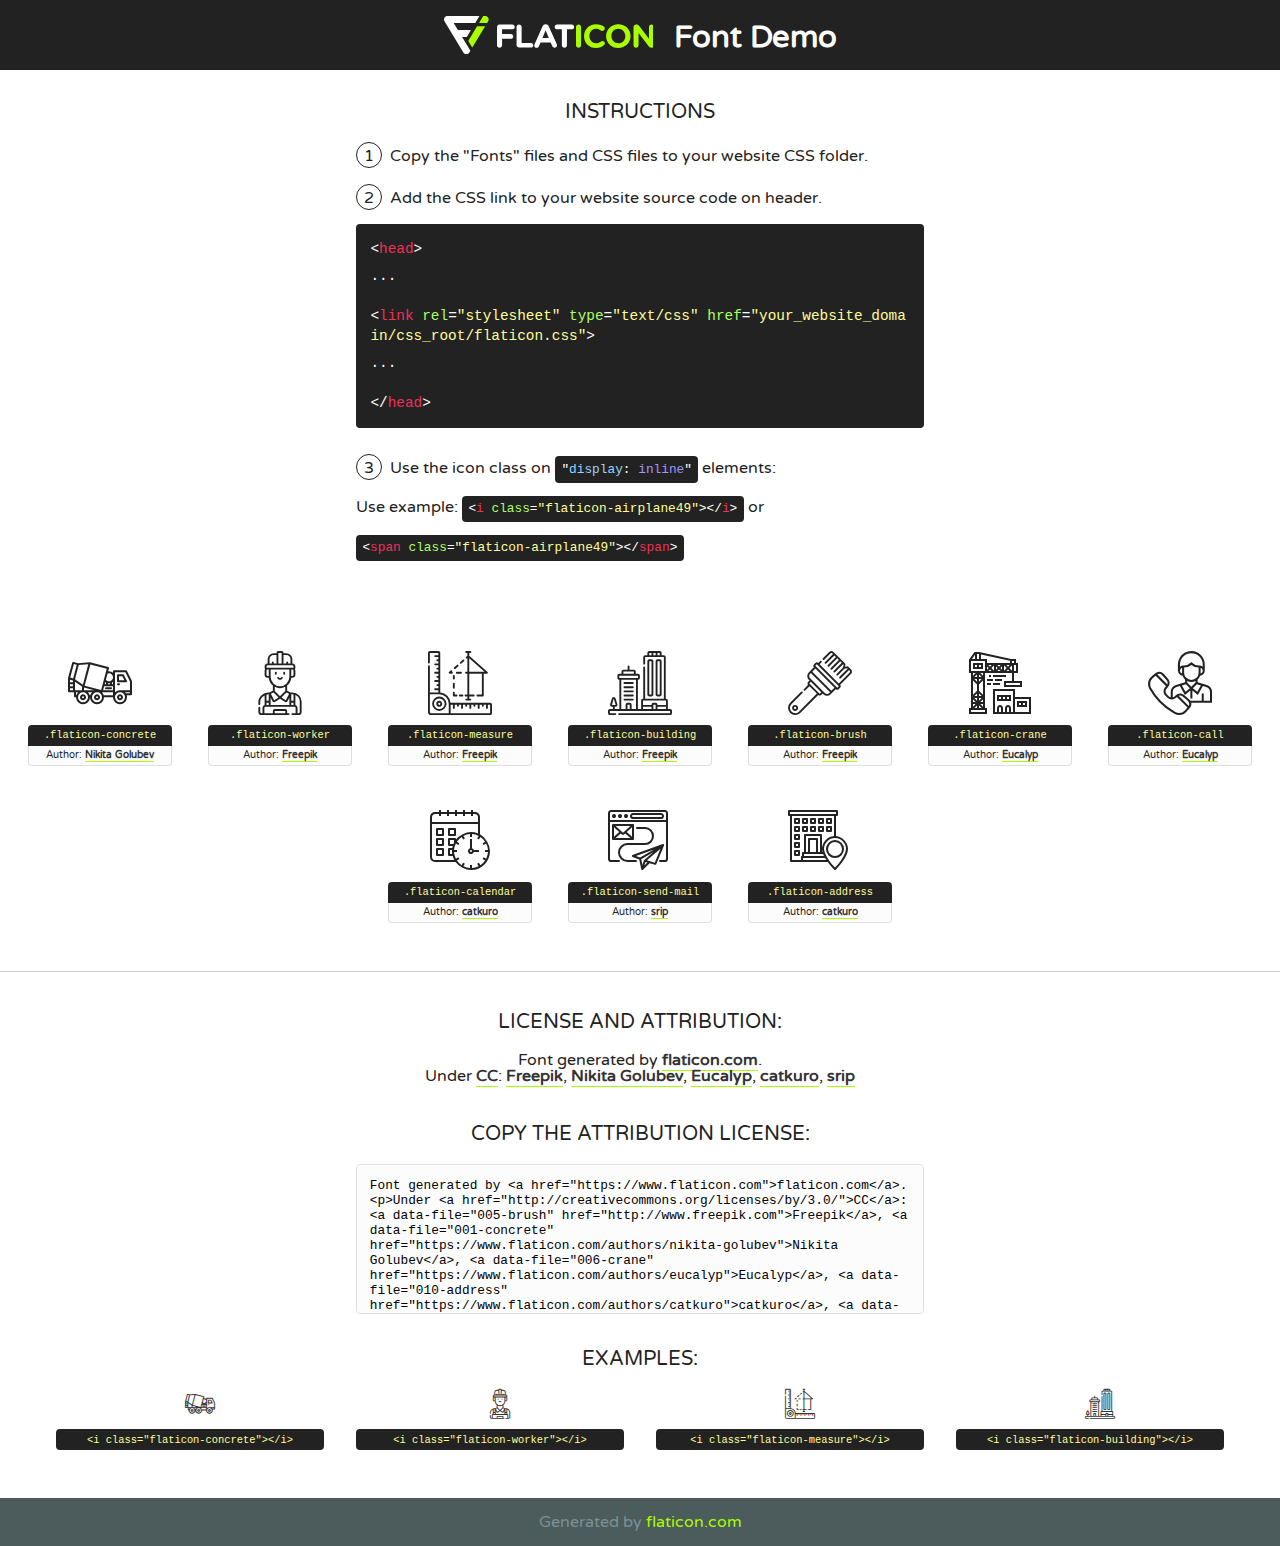
<file: flaticon.html>
<!DOCTYPE html>
<!--
  Flaticon icon font: Flaticon
  Creation date: 23/08/2020 07:24
-->
<html>
<!DOCTYPE html>
<html>

<head>
    <title>Flaticon WebFont</title>
    <link href="http://fonts.googleapis.com/css?family=Varela+Round" rel="stylesheet" type="text/css" />
    <link rel="stylesheet" type="text/css" href="flaticon.css">
    <meta charset="UTF-8">
    <style>
    html, body, div, span, applet, object, iframe,
    h1, h2, h3, h4, h5, h6, p, blockquote, pre,
    a, abbr, acronym, address, big, cite, code,
    del, dfn, em, img, ins, kbd, q, s, samp,
    small, strike, strong, sub, sup, tt, var,
    b, u, i, center,
    dl, dt, dd, ol, ul, li,
    fieldset, form, label, legend,
    table, caption, tbody, tfoot, thead, tr, th, td,
    article, aside, canvas, details, embed, 
    figure, figcaption, footer, header, hgroup, 
    menu, nav, output, ruby, section, summary,
    time, mark, audio, video {
        margin: 0;
        padding: 0;
        border: 0;
        font-size: 100%;
        font: inherit;
        vertical-align: baseline;
    }
    /* HTML5 display-role reset for older browsers */
    article, aside, details, figcaption, figure, 
    footer, header, hgroup, menu, nav, section {
        display: block;
    }
    body {
        line-height: 1;
    }
    ol, ul {
        list-style: none;
    }
    blockquote, q {
        quotes: none;
    }
    blockquote:before, blockquote:after,
    q:before, q:after {
        content: '';
        content: none;
    }
    table {
        border-collapse: collapse;
        border-spacing: 0;
    }
    body {
        font-family: 'Varela Round', Helvetica, Arial, sans-serif;
        font-size: 16px;
        color: #222;
    }
    a {
        color: #333;
        border-bottom: 1px solid #a9fd00;
        font-weight: bold;
        text-decoration: none;
    }
    * {
        -moz-box-sizing: border-box;
        -webkit-box-sizing: border-box;
        box-sizing: border-box;
        margin: 0;
        padding: 0;
    }
    [class^="flaticon-"]:before, [class*=" flaticon-"]:before, [class^="flaticon-"]:after, [class*=" flaticon-"]:after {
        font-family: Flaticon;
        font-size: 30px;
        font-style: normal;
        margin-left: 20px;
        color: #333;
    }
    .wrapper {
        max-width: 600px;
        margin: auto;
        padding: 0 1em;
    }
    .title {
        font-size: 1.25em;
        text-align: center;
        margin-bottom: 1em;
        text-transform: uppercase;
    }
    header {
        text-align: center;
        background-color: #222;
        color: #fff;
        padding: 1em;
    }
    header .logo {
        width: 210px;
        height: 38px;
        display: inline-block;
        vertical-align: middle;
        margin-right: 1em;
        border: none;
    }
    header strong {
        font-size: 1.95em;
        font-weight: bold;
        vertical-align: middle;
        margin-top: 5px;
        display: inline-block;
    }
    .demo {
        margin: 2em auto;
        line-height: 1.25em;
    }
    .demo ul li {
        margin-bottom: 1em;
    }
    .demo ul li .num {
        color: #222;
        border-radius: 20px;
        display: inline-block;
        width: 26px;
        padding: 3px;
        height: 26px;
        text-align: center;
        margin-right: 0.5em;
        border: 1px solid #222;
    }
    .demo ul li code {
        background-color: #222;
        border-radius: 4px;
        padding: 0.25em 0.5em;
        display: inline-block;
        color: #fff;
        font-family: Consolas,Monaco,Lucida Console,Liberation Mono,DejaVu Sans Mono,Bitstream Vera Sans Mono,Courier New, monospace;
        font-weight: lighter;
        margin-top: 1em;
        font-size: 0.8em;
        word-break: break-all;
    }
    .demo ul li code.big {
        padding: 1em;
        font-size: 0.9em;
    }
    .demo ul li code .red {
        color: #EF3159;
    }
    .demo ul li code .green {
        color: #ACFF65;
    }
    .demo ul li code .yellow {
        color: #FFFF99;
    }
    .demo ul li code .blue {
        color: #99D3FF;
    }
    .demo ul li code .purple {
        color: #A295FF;
    }
    .demo ul li code .dots {
        margin-top: 0.5em;
        display: block;
    }
    #glyphs {
        border-bottom: 1px solid #ccc;
        padding: 2em 0;
        text-align: center;
    }
    .glyph {
        display: inline-block;
        width: 9em;
        margin: 1em;
        text-align: center;
        vertical-align: top;
        background: #FFF;
    }
    .glyph .glyph-icon {
        padding: 10px;
        display: block;
        font-family:"Flaticon";
        font-size: 64px;
        line-height: 1;
    }
    .glyph .glyph-icon:before {
        font-size: 64px;
        color: #222;
        margin-left: 0;
    }
    .class-name {
        font-size: 0.65em;
        background-color: #222;
        color: #fff;
        border-radius: 4px 4px 0 0;
        padding: 0.5em;
        color: #FFFF99;
        font-family: Consolas,Monaco,Lucida Console,Liberation Mono,DejaVu Sans Mono,Bitstream Vera Sans Mono,Courier New, monospace;
    }
    .author-name {
        font-size: 0.6em;
        background-color: #fcfcfd;
        border: 1px solid #DEDEE4;
        border-top: 0;
        border-radius: 0 0 4px 4px;
        padding: 0.5em;
    }
    .class-name:last-child {
        font-size: 10px;
        color:#888;
    }
    .class-name:last-child a {
        font-size: 10px;
        color:#555;
    }
    .class-name:last-child a:hover {
        color:#a9fd00;
    }
    .glyph > input {
        display: block;
        width: 100px;
        margin: 5px auto;
        text-align: center;
        font-size: 12px;
        cursor: text;
    }
    .glyph > input.icon-input {
        font-family:"Flaticon";
        font-size: 16px;
        margin-bottom: 10px;
    }
    .attribution .title {
        margin-top: 2em;
    }
    .attribution textarea {
        background-color: #fcfcfd;
        padding: 1em;
        border: none;
        box-shadow: none;
        border: 1px solid #DEDEE4;
        border-radius: 4px;
        resize: none;
        width: 100%;
        height: 150px;
        font-size: 0.8em;
        font-family: Consolas,Monaco,Lucida Console,Liberation Mono,DejaVu Sans Mono,Bitstream Vera Sans Mono,Courier New, monospace;
        -webkit-appearance: none;
    }
    .iconsuse {
        margin: 2em auto;
        text-align: center;
        max-width: 1200px;
    }
    .iconsuse:after {
        content: '';
        display: table;
        clear: both;
    }
    .iconsuse .image {
        float: left;
        width: 25%;
        padding: 0 1em;
    }
    .iconsuse .image p {
        margin-bottom: 1em;
    }
    .iconsuse .image span {
        display: block;
        font-size: 0.65em;
        background-color: #222;
        color: #fff;
        border-radius: 4px;
        padding: 0.5em;
        color: #FFFF99;
        margin-top: 1em;
        font-family: Consolas,Monaco,Lucida Console,Liberation Mono,DejaVu Sans Mono,Bitstream Vera Sans Mono,Courier New, monospace;
    }
    #footer {
        text-align: center;
        background-color: #4C5B5C;
        color: #7c9192;
        padding: 1em;
    }
    #footer a {
        border: none;
        color: #a9fd00;
        font-weight: normal;
    }
    @media (max-width: 960px) {
        .iconsuse .image {
            width: 50%;
        }
    }
    @media (max-width: 560px) {
        .iconsuse .image {
            width: 100%;
        }
    }
    </style>
</head>

<body class="characters-off">

    <header>
        <a href="https://www.flaticon.com" target="_blank" class="logo">
            <svg version="1.1" xmlns="http://www.w3.org/2000/svg" xmlns:xlink="http://www.w3.org/1999/xlink" xmlns:a="http://ns.adobe.com/AdobeSVGViewerExtensions/3.0/" viewBox="0 0 560.875 102.036" enable-background="new 0 0 560.875 102.036" xml:space="preserve">
                <defs>
                </defs>
                <g>
                    <g class="letters">
                        <path fill="#ffffff" d="M141.596,29.675c0-3.777,2.985-6.767,6.764-6.767h34.438c3.426,0,6.15,2.728,6.15,6.15
                        c0,3.43-2.724,6.149-6.15,6.149h-27.674v13.091h23.719c3.429,0,6.151,2.724,6.151,6.15c0,3.43-2.723,6.149-6.151,6.149h-23.719
                        v17.574c0,3.773-2.986,6.761-6.764,6.761c-3.779,0-6.764-2.989-6.764-6.761V29.675z"></path>
                        <path fill="#ffffff" d="M193.844,29.149c0-3.781,2.985-6.767,6.764-6.767c3.776,0,6.763,2.985,6.763,6.767v42.957h25.039
                        c3.426,0,6.149,2.726,6.149,6.153c0,3.425-2.723,6.15-6.149,6.15h-31.802c-3.779,0-6.764-2.986-6.764-6.768V29.149z"></path>
                        <path fill="#ffffff" d="M241.891,75.71l21.438-48.407c1.492-3.341,4.215-5.357,7.906-5.357h0.792
                        c3.686,0,6.323,2.017,7.815,5.357l21.439,48.407c0.436,0.967,0.701,1.845,0.701,2.723c0,3.602-2.809,6.501-6.414,6.501
                        c-3.161,0-5.269-1.845-6.499-4.655l-4.132-9.661h-27.059l-4.301,10.102c-1.144,2.631-3.426,4.214-6.237,4.214
                        c-3.517,0-6.24-2.81-6.24-6.325C241.1,77.64,241.451,76.677,241.891,75.71z M279.932,58.666l-8.521-20.297l-8.526,20.297H279.932
                        z"></path>
                        <path fill="#ffffff" d="M314.864,35.387H301.86c-3.429,0-6.239-2.813-6.239-6.238c0-3.429,2.811-6.24,6.239-6.24h39.533
                        c3.426,0,6.237,2.811,6.237,6.24c0,3.425-2.811,6.238-6.237,6.238h-13.001v42.785c0,3.773-2.99,6.761-6.764,6.761
                        c-3.779,0-6.764-2.989-6.764-6.761V35.387z"></path>
                        <path fill="#A9FD00" d="M352.615,29.149c0-3.781,2.985-6.767,6.767-6.767c3.774,0,6.761,2.985,6.761,6.767v49.024
                        c0,3.773-2.987,6.761-6.761,6.761c-3.781,0-6.767-2.989-6.767-6.761V29.149z"></path>
                        <path fill="#A9FD00" d="M374.132,53.836v-0.179c0-17.481,13.178-31.801,32.065-31.801c9.22,0,15.459,2.458,20.557,6.238
                        c1.402,1.054,2.637,2.985,2.637,5.357c0,3.692-2.985,6.59-6.681,6.59c-1.845,0-3.071-0.702-4.044-1.319
                        c-3.776-2.813-7.729-4.393-12.562-4.393c-10.364,0-17.831,8.611-17.831,19.154v0.173c0,10.542,7.291,19.329,17.831,19.329
                        c5.715,0,9.492-1.756,13.359-4.834c1.049-0.874,2.458-1.491,4.039-1.491c3.429,0,6.325,2.813,6.325,6.236
                        c0,2.106-1.056,3.78-2.282,4.834c-5.539,4.834-12.036,7.733-21.878,7.733C387.572,85.464,374.132,71.493,374.132,53.836z"></path>
                        <path fill="#A9FD00" d="M433.009,53.836v-0.179c0-17.481,13.79-31.801,32.766-31.801c18.981,0,32.592,14.143,32.592,31.628v0.173
                        c0,17.483-13.785,31.807-32.769,31.807C446.625,85.464,433.009,71.32,433.009,53.836z M484.224,53.836v-0.179
                        c0-10.539-7.725-19.326-18.626-19.326c-10.893,0-18.449,8.611-18.449,19.154v0.173c0,10.542,7.73,19.329,18.626,19.329
                        C476.676,72.986,484.224,64.378,484.224,53.836z"></path>
                        <path fill="#A9FD00" d="M506.233,29.321c0-3.774,2.99-6.763,6.767-6.763h1.401c3.252,0,5.183,1.583,7.029,3.953l26.093,34.265
                        V29.059c0-3.692,2.99-6.677,6.681-6.677c3.683,0,6.671,2.985,6.671,6.677v48.934c0,3.78-2.987,6.765-6.764,6.765h-0.436
                        c-3.257,0-5.188-1.581-7.034-3.953l-27.056-35.492v32.944c0,3.687-2.985,6.676-6.678,6.676c-3.683,0-6.673-2.989-6.673-6.676
                        V29.321z"></path>
                    </g>
                    <g class="insignia">
                        <path fill="#ffffff" d="M48.372,56.137h12.517l11.156-18.537H37.186L25.688,18.539h57.825L94.668,0H9.271
                        C5.925,0,2.842,1.801,1.198,4.716c-1.644,2.907-1.593,6.482,0.134,9.343l50.38,83.501c1.678,2.781,4.689,4.476,7.938,4.476
                        c3.246,0,6.257-1.695,7.935-4.476l2.898-4.804L48.372,56.137z"></path>
                        <g class="i">
                            <path fill="#A9FD00" d="M93.575,18.539h0.031v0.004l21.652,0.004l2.705-4.488c1.727-2.861,1.778-6.436,0.133-9.343
                            C116.454,1.801,113.371,0,110.026,0h-5.294L93.575,18.539z"></path>
                            <polygon fill="#A9FD00" points="88.291,27.356 64.725,66.486 75.519,84.404 109.942,27.356"></polygon>
                        </g>
                    </g>
                </g>
            </svg>
        </a>
        <strong>Font Demo</strong>
    </header>


    <section class="demo wrapper">

        <p class="title">Instructions</p>

        <ul>
            <li>
                <span class="num">1</span>Copy the "Fonts" files and CSS files to your website CSS folder.
            </li>
            <li>
                <span class="num">2</span>Add the CSS link to your website source code on header.
                <code class="big">
                    &lt;<span class="red">head</span>&gt;
                    <br/><span class="dots">...</span>
                    <br/>&lt;<span class="red">link</span> <span class="green">rel</span>=<span class="yellow">"stylesheet"</span> <span class="green">type</span>=<span class="yellow">"text/css"</span> <span class="green">href</span>=<span class="yellow">"your_website_domain/css_root/flaticon.css"</span>&gt;
                    <br/><span class="dots">...</span>
                    <br/>&lt;/<span class="red">head</span>&gt;
                </code>
            </li>

            <li>
                <p>
                    <span class="num">3</span>Use the icon class on <code>"<span class="blue">display</span>:<span class="purple"> inline</span>"</code> elements:
                    <br />
                    Use example: <code>&lt;<span class="red">i</span> <span class="green">class</span>=<span class="yellow">&quot;flaticon-airplane49&quot;</span>&gt;&lt;/<span class="red">i</span>&gt;</code> or <code>&lt;<span class="red">span</span> <span class="green">class</span>=<span class="yellow">&quot;flaticon-airplane49&quot;</span>&gt;&lt;/<span class="red">span</span>&gt;</code>
            </li>
        </ul>

    </section>




   <section id="glyphs">          
    
      
        <div class="glyph"><div class="glyph-icon flaticon-concrete"></div>
            <div class="class-name">.flaticon-concrete</div>
            <div class="author-name">Author: <a data-file="001-concrete" href="https://www.flaticon.com/authors/nikita-golubev">Nikita Golubev</a> </div> 
        </div>        
        
        <div class="glyph"><div class="glyph-icon flaticon-worker"></div>
            <div class="class-name">.flaticon-worker</div>
            <div class="author-name">Author: <a data-file="002-worker" href="http://www.freepik.com">Freepik</a> </div> 
        </div>        
        
        <div class="glyph"><div class="glyph-icon flaticon-measure"></div>
            <div class="class-name">.flaticon-measure</div>
            <div class="author-name">Author: <a data-file="003-measure" href="http://www.freepik.com">Freepik</a> </div> 
        </div>        
        
        <div class="glyph"><div class="glyph-icon flaticon-building"></div>
            <div class="class-name">.flaticon-building</div>
            <div class="author-name">Author: <a data-file="004-building" href="http://www.freepik.com">Freepik</a> </div> 
        </div>        
        
        <div class="glyph"><div class="glyph-icon flaticon-brush"></div>
            <div class="class-name">.flaticon-brush</div>
            <div class="author-name">Author: <a data-file="005-brush" href="http://www.freepik.com">Freepik</a> </div> 
        </div>        
        
        <div class="glyph"><div class="glyph-icon flaticon-crane"></div>
            <div class="class-name">.flaticon-crane</div>
            <div class="author-name">Author: <a data-file="006-crane" href="https://www.flaticon.com/authors/eucalyp">Eucalyp</a> </div> 
        </div>        
        
        <div class="glyph"><div class="glyph-icon flaticon-call"></div>
            <div class="class-name">.flaticon-call</div>
            <div class="author-name">Author: <a data-file="007-call" href="https://www.flaticon.com/authors/eucalyp">Eucalyp</a> </div> 
        </div>        
        
        <div class="glyph"><div class="glyph-icon flaticon-calendar"></div>
            <div class="class-name">.flaticon-calendar</div>
            <div class="author-name">Author: <a data-file="008-calendar" href="https://www.flaticon.com/authors/catkuro">catkuro</a> </div> 
        </div>        
        
        <div class="glyph"><div class="glyph-icon flaticon-send-mail"></div>
            <div class="class-name">.flaticon-send-mail</div>
            <div class="author-name">Author: <a data-file="009-send-mail" href="https://www.flaticon.com/authors/srip">srip</a> </div> 
        </div>        
        
        <div class="glyph"><div class="glyph-icon flaticon-address"></div>
            <div class="class-name">.flaticon-address</div>
            <div class="author-name">Author: <a data-file="010-address" href="https://www.flaticon.com/authors/catkuro">catkuro</a> </div> 
        </div>        
        

    </section>



    <section class="attribution wrapper"   style="text-align:center;">

      <div class="title">License and attribution:</div><div class="attrDiv">Font generated by <a href="https://www.flaticon.com">flaticon.com</a>. <div><p>Under <a href="http://creativecommons.org/licenses/by/3.0/">CC</a>: <a data-file="005-brush" href="http://www.freepik.com">Freepik</a>, <a data-file="001-concrete" href="https://www.flaticon.com/authors/nikita-golubev">Nikita Golubev</a>, <a data-file="006-crane" href="https://www.flaticon.com/authors/eucalyp">Eucalyp</a>, <a data-file="010-address" href="https://www.flaticon.com/authors/catkuro">catkuro</a>, <a data-file="009-send-mail" href="https://www.flaticon.com/authors/srip">srip</a></p>  </div>
      </div>
      <div class="title">Copy the Attribution License:</div>

    <textarea onclick="this.focus();this.select();">Font generated by &lt;a href=&quot;https://www.flaticon.com&quot;&gt;flaticon.com&lt;/a&gt;. <p>Under <a href="http://creativecommons.org/licenses/by/3.0/">CC</a>: <a data-file="005-brush" href="http://www.freepik.com">Freepik</a>, <a data-file="001-concrete" href="https://www.flaticon.com/authors/nikita-golubev">Nikita Golubev</a>, <a data-file="006-crane" href="https://www.flaticon.com/authors/eucalyp">Eucalyp</a>, <a data-file="010-address" href="https://www.flaticon.com/authors/catkuro">catkuro</a>, <a data-file="009-send-mail" href="https://www.flaticon.com/authors/srip">srip</a></p>  
     </textarea>

    </section>

    <section class="iconsuse">

          <div class="title">Examples:</div>            
             
            <div class="image">
                <p>
                    <i class="glyph-icon flaticon-concrete"></i> 
                    <span>&lt;i class=&quot;flaticon-concrete&quot;&gt;&lt;/i&gt;</span>
                </p>
            </div>
            
            <div class="image">
                <p>
                    <i class="glyph-icon flaticon-worker"></i> 
                    <span>&lt;i class=&quot;flaticon-worker&quot;&gt;&lt;/i&gt;</span>
                </p>
            </div>
            
            <div class="image">
                <p>
                    <i class="glyph-icon flaticon-measure"></i> 
                    <span>&lt;i class=&quot;flaticon-measure&quot;&gt;&lt;/i&gt;</span>
                </p>
            </div>
            
            <div class="image">
                <p>
                    <i class="glyph-icon flaticon-building"></i> 
                    <span>&lt;i class=&quot;flaticon-building&quot;&gt;&lt;/i&gt;</span>
                </p>
            </div>
                       
        </div>
                            
    </section>

<div id="footer">
    <div>Generated by <a href="https://www.flaticon.com">flaticon.com</a>
    </div>
</div>



</body>
</html>
</file>
<file: flaticon.css>
/*
  	Flaticon icon font: Flaticon
  	Creation date: 23/08/2020 07:24
  	*/

@font-face {
  font-family: "Flaticon";
  src: url("./Flaticon.eot");
  src: url("./Flaticon.eot?#iefix") format("embedded-opentype"),
       url("./Flaticon.woff2") format("woff2"),
       url("./Flaticon.woff") format("woff"),
       url("./Flaticon.ttf") format("truetype"),
       url("./Flaticon.svg#Flaticon") format("svg");
  font-weight: normal;
  font-style: normal;
}

@media screen and (-webkit-min-device-pixel-ratio:0) {
  @font-face {
    font-family: "Flaticon";
    src: url("./Flaticon.svg#Flaticon") format("svg");
  }
}

[class^="flaticon-"]:before, [class*=" flaticon-"]:before,
[class^="flaticon-"]:after, [class*=" flaticon-"]:after {   
  font-family: Flaticon;
        font-size: 20px;
font-style: normal;
margin-left: 20px;
}

.flaticon-concrete:before { content: "\f100"; }
.flaticon-worker:before { content: "\f101"; }
.flaticon-measure:before { content: "\f102"; }
.flaticon-building:before { content: "\f103"; }
.flaticon-brush:before { content: "\f104"; }
.flaticon-crane:before { content: "\f105"; }
.flaticon-call:before { content: "\f106"; }
.flaticon-calendar:before { content: "\f107"; }
.flaticon-send-mail:before { content: "\f108"; }
.flaticon-address:before { content: "\f109"; }
</file>
